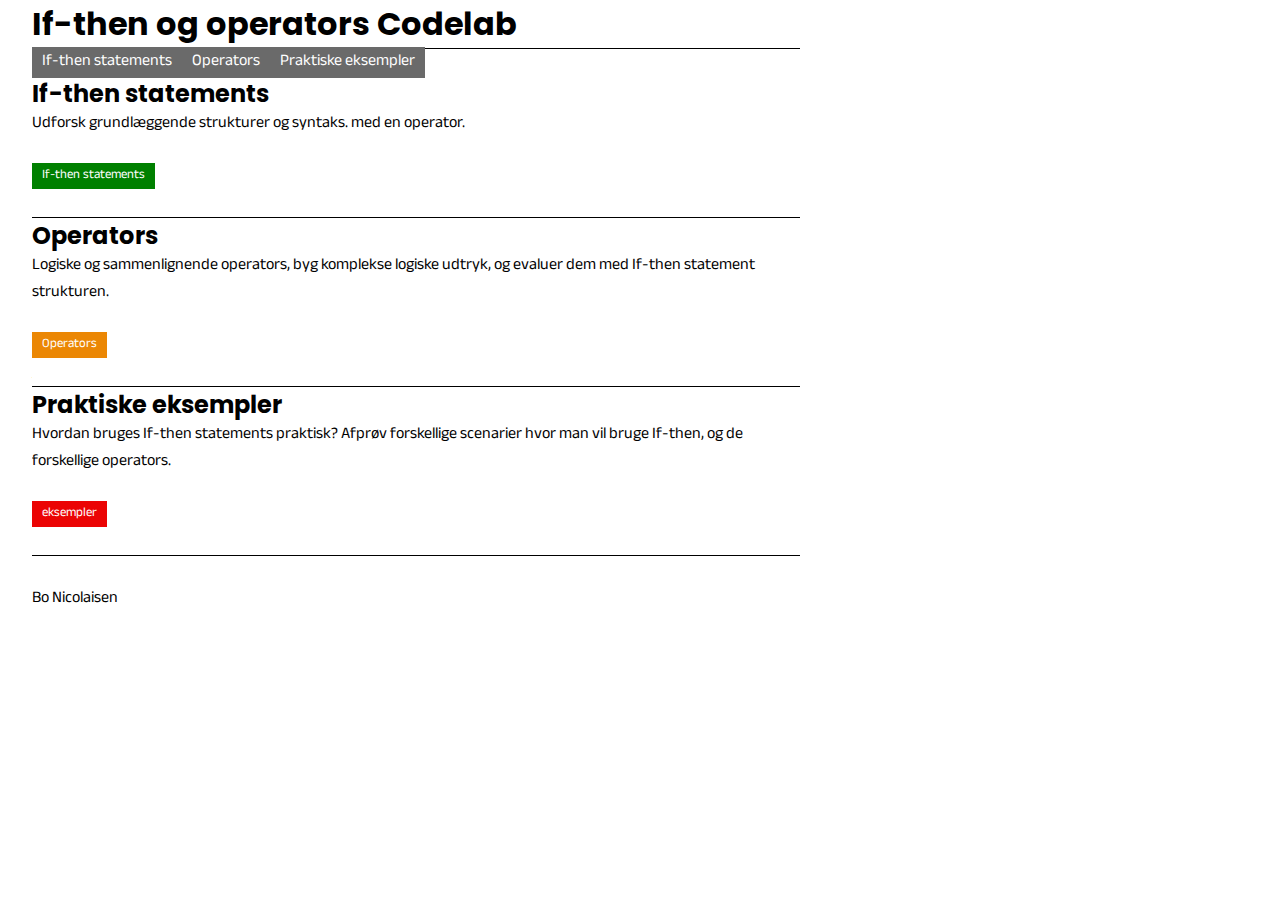
<file: index.html>
<!DOCTYPE html>
<!--[if lt IE 7]>      <html class="no-js lt-ie9 lt-ie8 lt-ie7"> <![endif]-->
<!--[if IE 7]>         <html class="no-js lt-ie9 lt-ie8"> <![endif]-->
<!--[if IE 8]>         <html class="no-js lt-ie9"> <![endif]-->
<!--[if gt IE 8]>      <html class="no-js"> <!--<![endif]-->
<html>

<head>
    <meta charset="utf-8">
    <meta http-equiv="X-UA-Compatible" content="IE=edge">
    <title>Topic template</title>
    <meta name="description" content="">
    <meta name="viewport" content="width=device-width, initial-scale=1">
    <link rel="stylesheet" href="assets/css/main.css">
    <script src="assets/js/uvtemplate.js" defer></script>
</head>

<body>
    <header id="top">
        <h1>If-then og operators Codelab</h1>


        <nav id="mainMenu">
            <!-- menu generated by js from sections by id -->
        </nav>

    </header>

    <section id="sectionOne">
        <h2>If-then statements</h2>
        <p>Udforsk grundlæggende strukturer og syntaks. med en operator.</p>
        <br>
        <ul class="assignmentNav">
            <li><a class="easy" href="if-then.html">If-then statements</a></li>

        </ul>


        <footer class="sectionFooter">
            <!--   <a href="#top">back</a> -->
        </footer>

    </section>



    <section id="sectionTwo">
        <h2>Operators</h2>
        <p>Logiske og sammenlignende operators, byg komplekse logiske udtryk, og evaluer dem med If-then statement
            strukturen.</p>
        <br>
        <ul class="assignmentNav">
            <li><a class="medium" href="operators.html">Operators</a></li>

        </ul>


        <footer class="sectionFooter">
            <!--      <a href="#top">back</a> -->
        </footer>

    </section>

    <section id="sectionThree">
        <h2>Praktiske eksempler</h2>
        <p>Hvordan bruges If-then statements praktisk? Afprøv forskellige scenarier hvor man vil bruge If-then, og de
            forskellige operators.</p>
        <br>
        <ul class="assignmentNav">
            <li><a class="hard" href="realworld.html">eksempler</a></li>

        </ul>


        <footer class="sectionFooter">
            <!--      <a href="#top">back</a> -->
        </footer>

    </section>



    <footer>
        Bo Nicolaisen
    </footer>



</body>

</html>
</file>
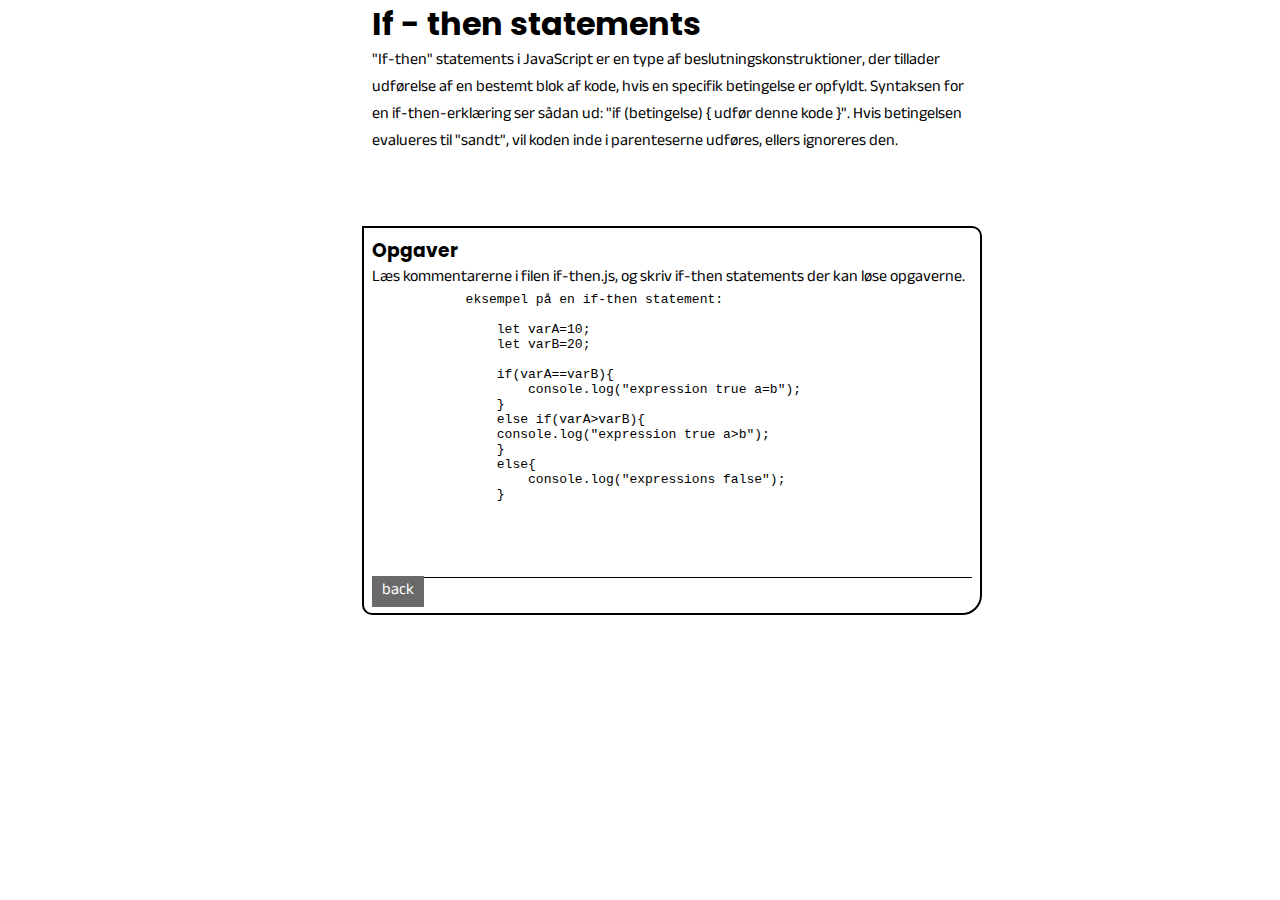
<file: if-then.html>
<!DOCTYPE html>
<!--[if lt IE 7]>      <html class="no-js lt-ie9 lt-ie8 lt-ie7"> <![endif]-->
<!--[if IE 7]>         <html class="no-js lt-ie9 lt-ie8"> <![endif]-->
<!--[if IE 8]>         <html class="no-js lt-ie9"> <![endif]-->
<!--[if gt IE 8]>      <html class="no-js"> <!--<![endif]-->
<html>

<head>
    <meta charset="utf-8">
    <meta http-equiv="X-UA-Compatible" content="IE=edge">
    <title></title>
    <meta name="description" content="">
    <meta name="viewport" content="width=device-width, initial-scale=1">
    <link rel="stylesheet" href="assets/css/main.css">
    <link rel="stylesheet" href="assets/css/site.css">
    <script src="assets/js/if-then.js" defer></script>
</head>

<body>
    <header>

        <h1>If - then statements</h1>

        <p>"If-then" statements i JavaScript er en type af beslutningskonstruktioner, der tillader udførelse af en
            bestemt blok af
            kode, hvis en specifik betingelse er opfyldt. Syntaksen for en if-then-erklæring ser sådan ud: "if
            (betingelse) { udfør
            denne kode }". Hvis betingelsen evalueres til "sandt", vil koden inde i parenteserne udføres, ellers
            ignoreres den.
        </p>

        <br><br>





    </header>



    <section class="assignmentArea">
        <h3>Opgaver</h3>
        <p>Læs kommentarerne i filen if-then.js, og skriv if-then statements der kan løse opgaverne.</p>
        <pre>
            eksempel på en if-then statement:
            <code>
                let varA=10;
                let varB=20;

                if(varA==varB){
                    console.log("expression true a=b");
                }
                else if(varA>varB){
                console.log("expression true a>b");
                }
                else{
                    console.log("expressions false");
                }

        </code>
        </pre>



        <footer>
            <nav>
                <a href="index.html">back</a>
            </nav>
        </footer>

</body>

</html>
</file>
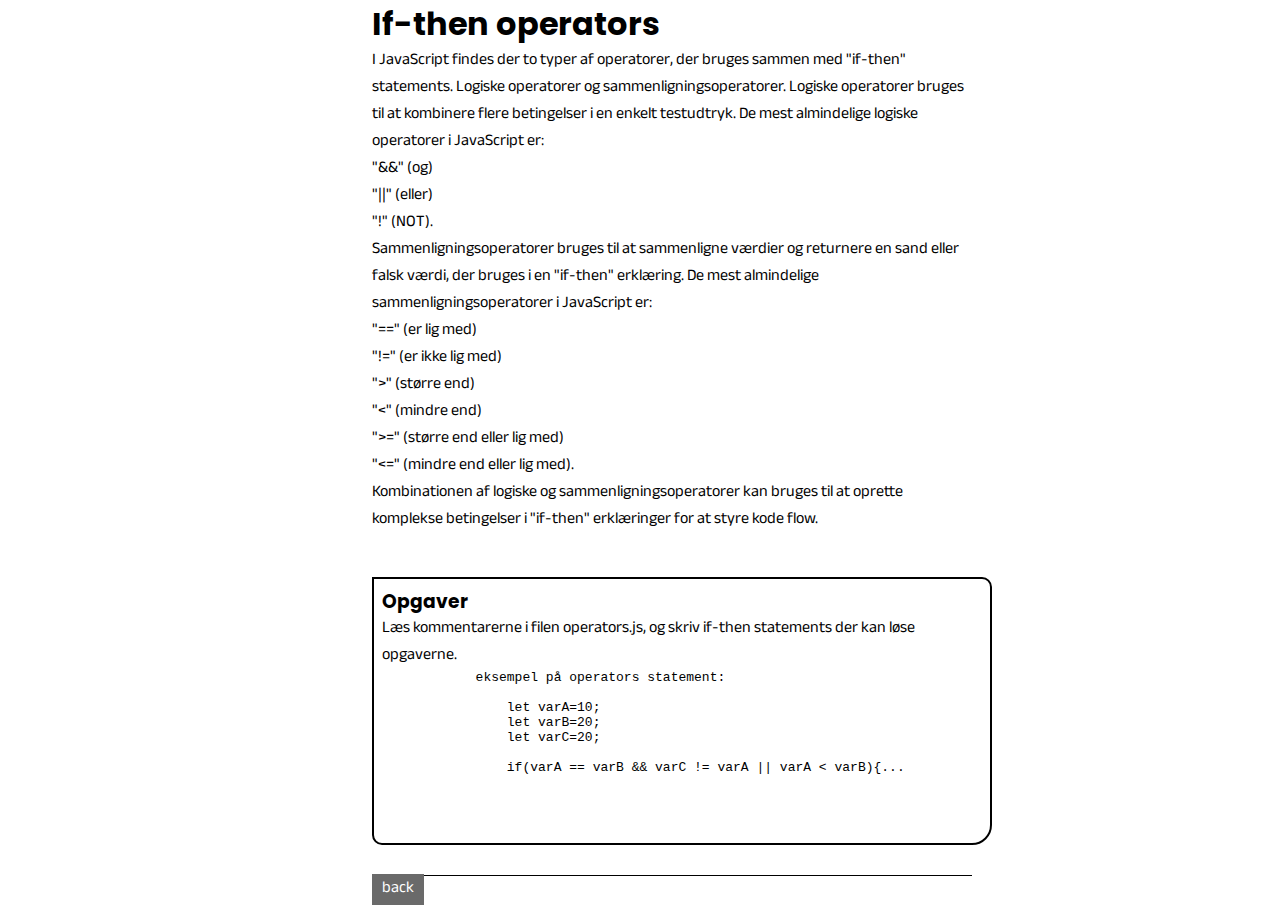
<file: operators.html>
<!DOCTYPE html>
<!--[if lt IE 7]>      <html class="no-js lt-ie9 lt-ie8 lt-ie7"> <![endif]-->
<!--[if IE 7]>         <html class="no-js lt-ie9 lt-ie8"> <![endif]-->
<!--[if IE 8]>         <html class="no-js lt-ie9"> <![endif]-->
<!--[if gt IE 8]>      <html class="no-js"> <!--<![endif]-->
<html>

<head>
    <meta charset="utf-8">
    <meta http-equiv="X-UA-Compatible" content="IE=edge">
    <title></title>
    <meta name="description" content="">
    <meta name="viewport" content="width=device-width, initial-scale=1">
    <link rel="stylesheet" href="assets/css/main.css">
    <link rel="stylesheet" href="assets/css/site.css">
    <link rel="stylesheet" href="assets/css/domelements.css">
    <script src="assets/js/operators.js" defer></script>
</head>

<body>
    <header>

        <h1>If-then operators</h1>

        <p>
            I JavaScript findes der to typer af operatorer, der bruges sammen med "if-then" statements. Logiske
            operatorer og
            sammenligningsoperatorer.

            Logiske operatorer bruges til at kombinere flere betingelser i en enkelt testudtryk. De mest almindelige
            logiske
            operatorer i JavaScript er:<br> "&&" (og)<br> "||" (eller) <br> "!" (NOT).<br>

            Sammenligningsoperatorer bruges til at sammenligne værdier og returnere en sand eller falsk værdi, der
            bruges i en
            "if-then" erklæring. De mest almindelige sammenligningsoperatorer i JavaScript er:<br> "==" (er lig med)<br>
            "!="
            (er ikke lig
            med)<br> ">" (større end)<br> "<" (mindre end)<br>">=" (større end eller lig med) <br> "<=" (mindre end
                    eller lig med).<br> Kombinationen af logiske og sammenligningsoperatorer kan bruges til at oprette
                    komplekse betingelser i "if-then" erklæringer for at styre kode flow. </p>
        <br>

        <section class="assignmentArea">
            <h3>Opgaver</h3>
            <p>Læs kommentarerne i filen operators.js, og skriv if-then statements der kan løse opgaverne.</p>
            <pre>
            eksempel på operators statement:
            <code>
                let varA=10;
                let varB=20;
                let varC=20;

                if(varA == varB && varC != varA || varA < varB){...
            

        </code>
        </pre>

        </section>





        <footer>
            <nav>
                <a href="index.html">back</a>
            </nav>
        </footer>

</body>

</html>
</file>
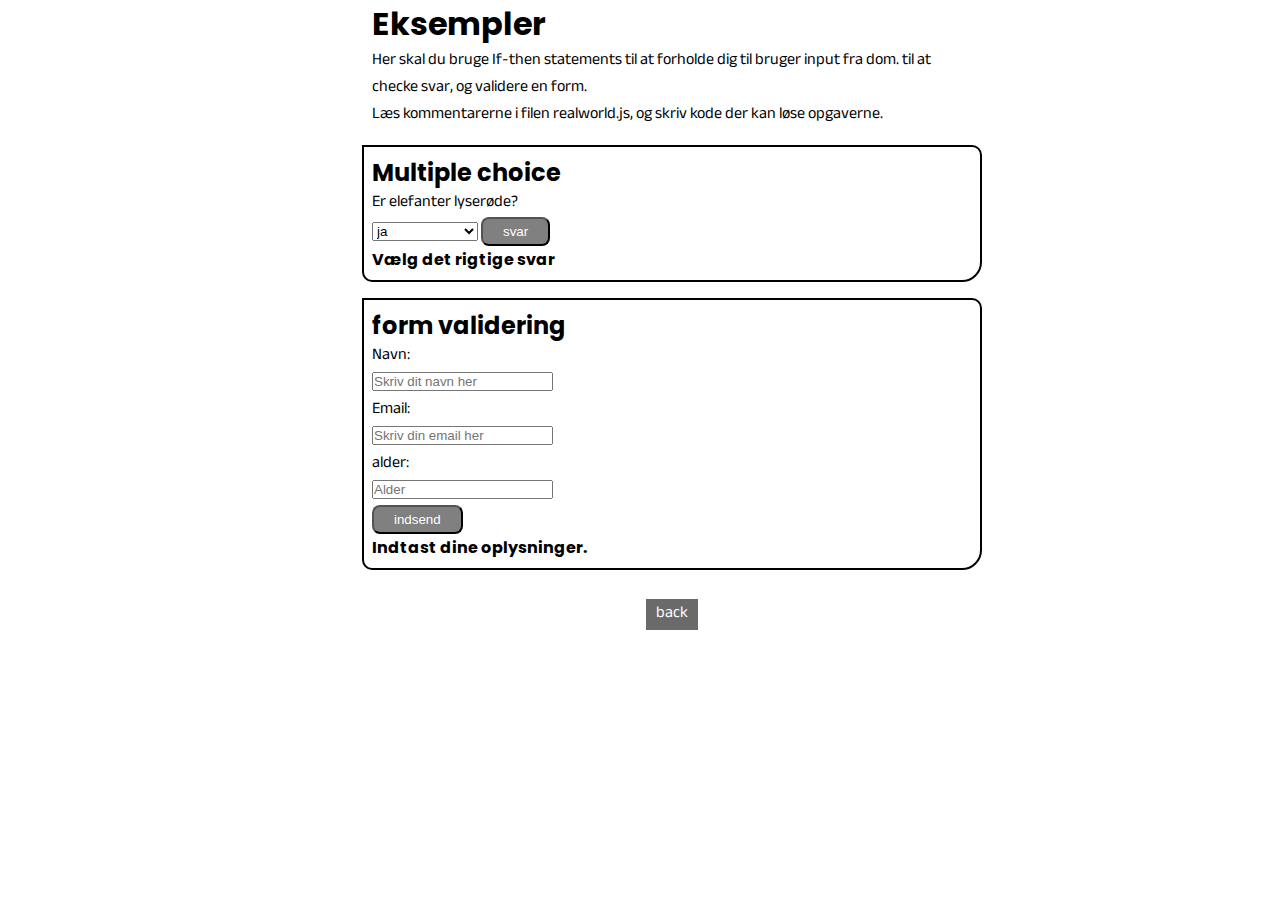
<file: realworld.html>
<!DOCTYPE html>
<!--[if lt IE 7]>      <html class="no-js lt-ie9 lt-ie8 lt-ie7"> <![endif]-->
<!--[if IE 7]>         <html class="no-js lt-ie9 lt-ie8"> <![endif]-->
<!--[if IE 8]>         <html class="no-js lt-ie9"> <![endif]-->
<!--[if gt IE 8]>      <html class="no-js"> <!--<![endif]-->
<html>

<head>
    <meta charset="utf-8">
    <meta http-equiv="X-UA-Compatible" content="IE=edge">
    <title></title>
    <meta name="description" content="">
    <meta name="viewport" content="width=device-width, initial-scale=1">
    <link rel="stylesheet" href="assets/css/main.css">
    <link rel="stylesheet" href="assets/css/site.css">
    <script src="assets/js/realworld.js" defer></script>
</head>

<body>
    <header>
        <h1>Eksempler</h1>
        <p>Her skal du bruge If-then statements til at forholde dig til bruger input fra dom. til at checke svar, og
            validere en
            form.</p>
        <p>Læs kommentarerne i filen realworld.js, og skriv kode der kan løse opgaverne.</p>
    </header>


    <section class="assignmentArea">
        <h2>Multiple choice</h2>

        <form>
            <label for="questionOne">Er elefanter lyserøde?</label><br>
            <select id="answerOne" name="questionOne">
                <option value="false">ja</option>
                <option value="true">nej</option>
                <option value="true">ja i disney film</option>
            </select>
            <button id="answerButton">svar</button>
            <h4 id="answerFeedback">Vælg det rigtige svar</h4>





        </form>
    </section>


    <section class="assignmentArea">

        <h2>form validering</h2>

        <form>
            <label for="navn">Navn:</label><br>
            <input type="text" id="myName" name="name" placeholder="Skriv dit navn her"><br>

            <label for="email">Email:</label><br>
            <input type="text" id="myEmail" name="email" placeholder="Skriv din email her"><br>


            <label for="age">alder:</label><br>
            <input type="text" id="myAge" name="age" placeholder="Alder"><br>


            <button id="submitButton">indsend</button>

            <h4 id="formValideringResult">Indtast dine oplysninger.</h4>

        </form>
    </section>

    <footer>
        <nav>
            <a href="index.html">back</a>
        </nav>
    </footer>

</body>

</html>
</file>
<file: assets/css/main.css>
@import url("https://fonts.googleapis.com/css2?family=Anek+Devanagari&family=Poppins:wght@500&display=swap");

* {
  margin: 0px;
  padding: 0px;
}

body {
  font-family: "Anek Devanagari", sans-serif;
  margin-left: 2rem;
  width: 60%;
}

h1,
h2,
h3,
h4,
h5,
h6 {
  font-family: "Poppins", sans-serif;
}

/*menu style */
nav {
  border-top: 1px solid black;
}

footer {
  margin-top: 30px;
}

ul {
  margin: 0;
  padding: 0;

}

nav li,.assignmentNav li {
  display: inline-block;
}

a {
  text-decoration: none;
  color: white;

  background-color: rgb(106, 106, 106);
  padding: 2px 10px;
}

a:hover {
  background-color: rgb(128, 26, 26);
  color: white;
}

/* back button*/

.sectionFooter {
  border-top: none;
  border-bottom: 1px solid black;
}

.sectionFooter a {
  color: white;
  background-color: rgb(106, 106, 106);
  text-decoration: none;

  padding: 0px 10px;
}

.sectionFooter a:hover {
  background-color: rgb(128, 26, 26);
  color: white;
}





.assignmentArea {
  margin-top: 1rem;
  padding: 1rem;
  border: 2px solid black;
  border-radius: 0.5rem;
}

.assignmentNav {

  font-size: 0.8rem;


}

.easy {
  background-color: green;
}

.medium {
  background-color: rgb(235, 135, 4);
}

.hard {
  background-color: rgb(235, 4, 4);
}

.extreme {
  background-color: rgb(0, 0, 0);
}
</file>
<file: assets/css/site.css>
@import url("https://fonts.googleapis.com/css2?family=Anek+Devanagari&family=Poppins:wght@500&display=swap");

* {
  margin: 0px;
  padding: 0px;
}

body {
  font-family: "Anek Devanagari", sans-serif;
  margin-left: 2rem;
  width: 100%;
  min-width: 400px;
  display: flex;
  align-items: center;
  flex-direction: column;
}

h1,
h2,
h3,
h4,
h5,
h6 {
  font-family: "Poppins", sans-serif;
}

header {
  width: 600px;
}

.assignmentArea {
  margin-top: 1rem;
  padding: 0.5rem;
  width: 600px;
  border: 2px solid black;
  border-radius: 0pc 10px 20px 10px;
  overflow: hidden;
}

button {
  padding: 5px 20px;
  color: white;
  background-color: grey;
  border-radius: 0.5rem;
}
</file>
<file: assets/css/domelements.css>
.myFigure {
  width: 100px;
  height: 100px;
  border-radius: 50%;
  text-align: center;
  color: white;

  display: flex;
  align-items: center;
  justify-content: center;
  flex-direction: column;
  margin: 20px;
}

#redFigure {
  background-color: red;
}
#yellowFigure {
  background-color: rgb(255, 234, 3);
}

.purpleFigures {
  background-color: rgb(251, 0, 255);
}
</file>
